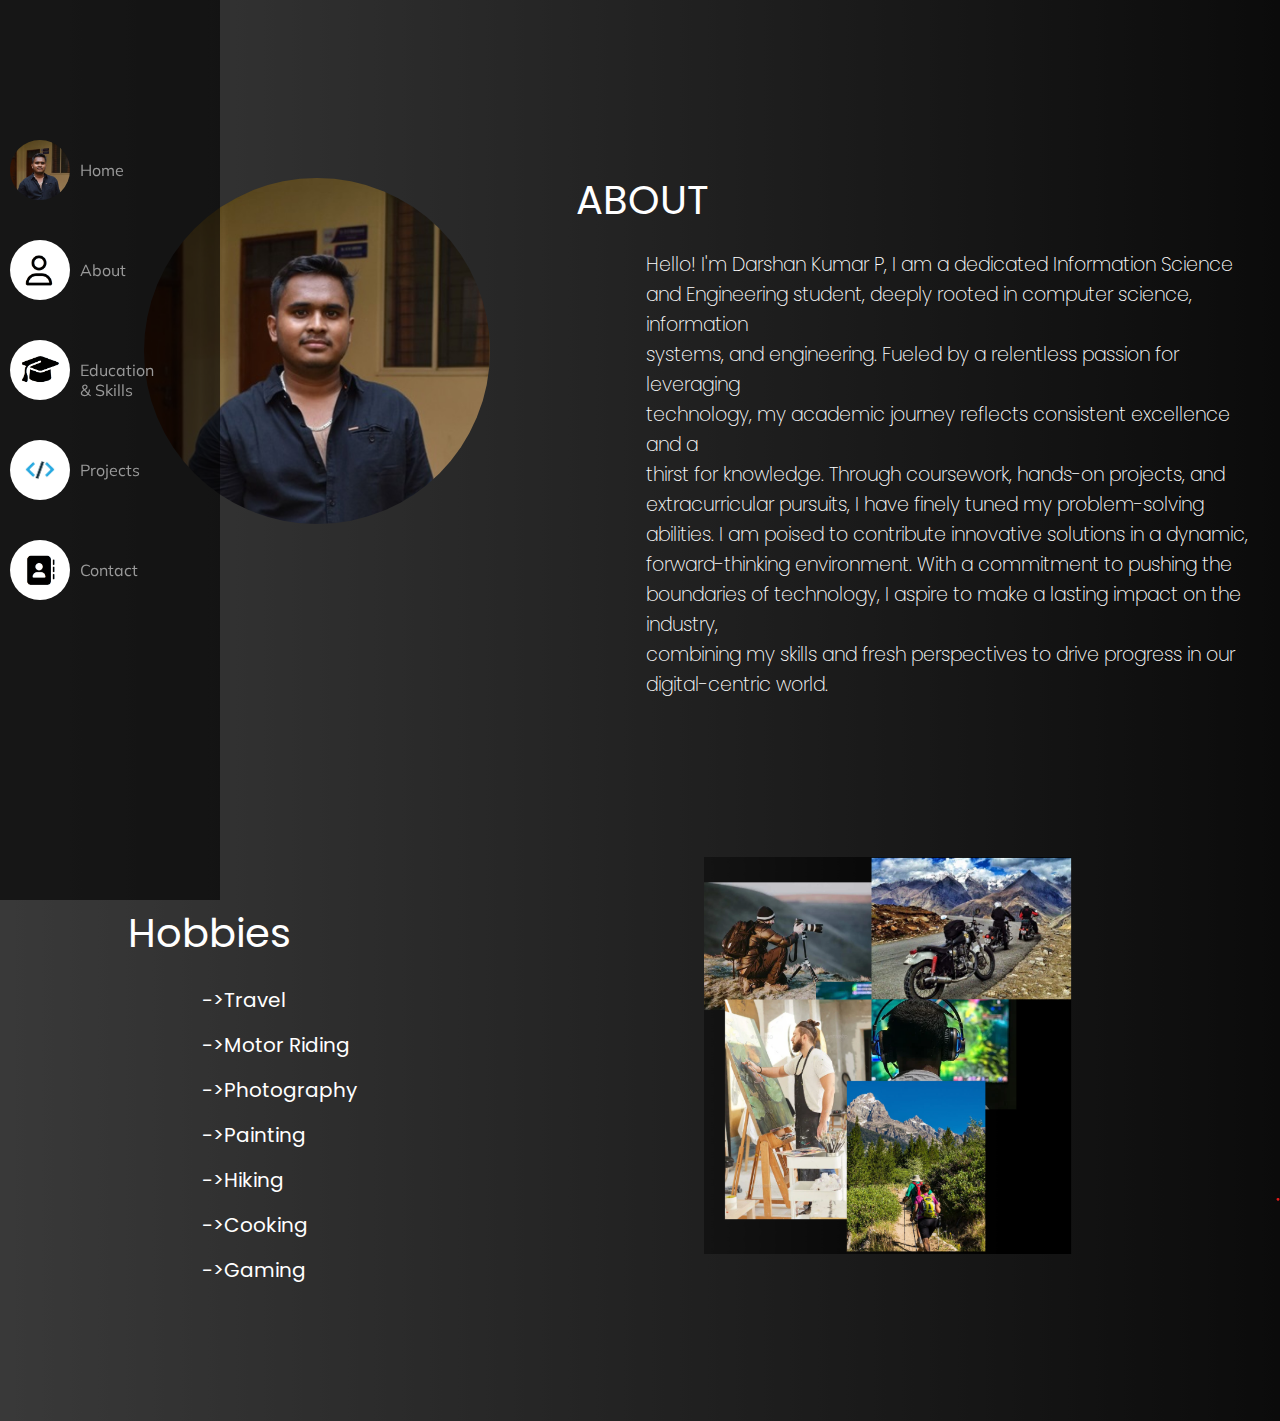
<file: index2.html>
<!DOCTYPE html>
<html lang="en">
<head>
    <meta charset="UTF-8">
    <meta name="viewport" content="width=device-width, initial-scale=1.0">
    <title>Document</title>
    <link rel="stylesheet" href="style2.css">
    <link rel="stylesheet" href="tran.css">
</head>
<body>
            <nav class="main-menu">
          <ul>
            <li>
              <a href="button.html">
                <img src="12.jpg" alt="home icon" class="nav-icon">
                <span class="nav-text">Home</span>
              </a>
            </li>
    
            <li>
              <a href="index2.html">
                <img src="abo.png" alt="home icon" class="nav-icon">
                <span class="nav-text">About</span>
              </a>
            </li>
    
            <li>
              <a href="index3.html">
                <img src="edu.png" alt="home icon" class="nav-icon">
                <span class="nav-text">Education<br>& Skills</span>
              </a>
            </li>
    
            <li>
              <a href="index4.html">
                <img src="project.jpg" alt="home icon" class="nav-icon">
                <span class="nav-text">Projects</span>
              </a>
            </li>
    
            <li>
              <a href="index5.html">
                <img src="contact.png" alt="home icon" class="nav-icon">
                <span class="nav-text">Contact</span>
              </a>
            </li>
    
          </ul>  
       </nav>
    <!---------------------------content----------------------------->
    <div id="header-text">
        <div class="container1">
            <div class="row1">
                <div class="intro-col-1">
                    <img src="2.jpg">
                </div>
                <div class="intro-col-2">
                    <p>ABOUT </p>
                   <h1>Hello! I'm Darshan Kumar P, I am a dedicated Information Science <br>
                    and Engineering student, deeply rooted in computer science, information <br>
                    systems, and engineering. Fueled by a relentless passion for leveraging<br> 
                    technology, my academic journey reflects consistent excellence and a <br>
                    thirst for knowledge. Through coursework, hands-on projects, and<br> 
                    extracurricular pursuits, I have finely tuned my problem-solving <br>
                    abilities. I am poised to contribute innovative solutions in a dynamic, <br>
                    forward-thinking environment. With a commitment to pushing the <br>boundaries
                    of technology, I aspire to make a lasting impact on the industry, <br>
                    combining my skills and fresh perspectives to drive progress in our<br> 
                    digital-centric world. </h1>
                </div>
            </div>
        </div>
    </div>
    <!-------------------------------hob------------------------------------>
    <div id="hob">
        <div class="container">
            <div class="row2">
                <div class="hob-col-1">
                    <p>Hobbies</p>
                   <h1>->Travel<br>->Motor Riding<br>->Photography<br>->Painting
                    <br>->Hiking<br>->Cooking<br>->Gaming</h1>
                </div>
                <div class="hob-col-2">
                    <img src="cmb.png">
                </div>
                
            </div>
        </div>
    </div>
    
</body>
</html>
</file>
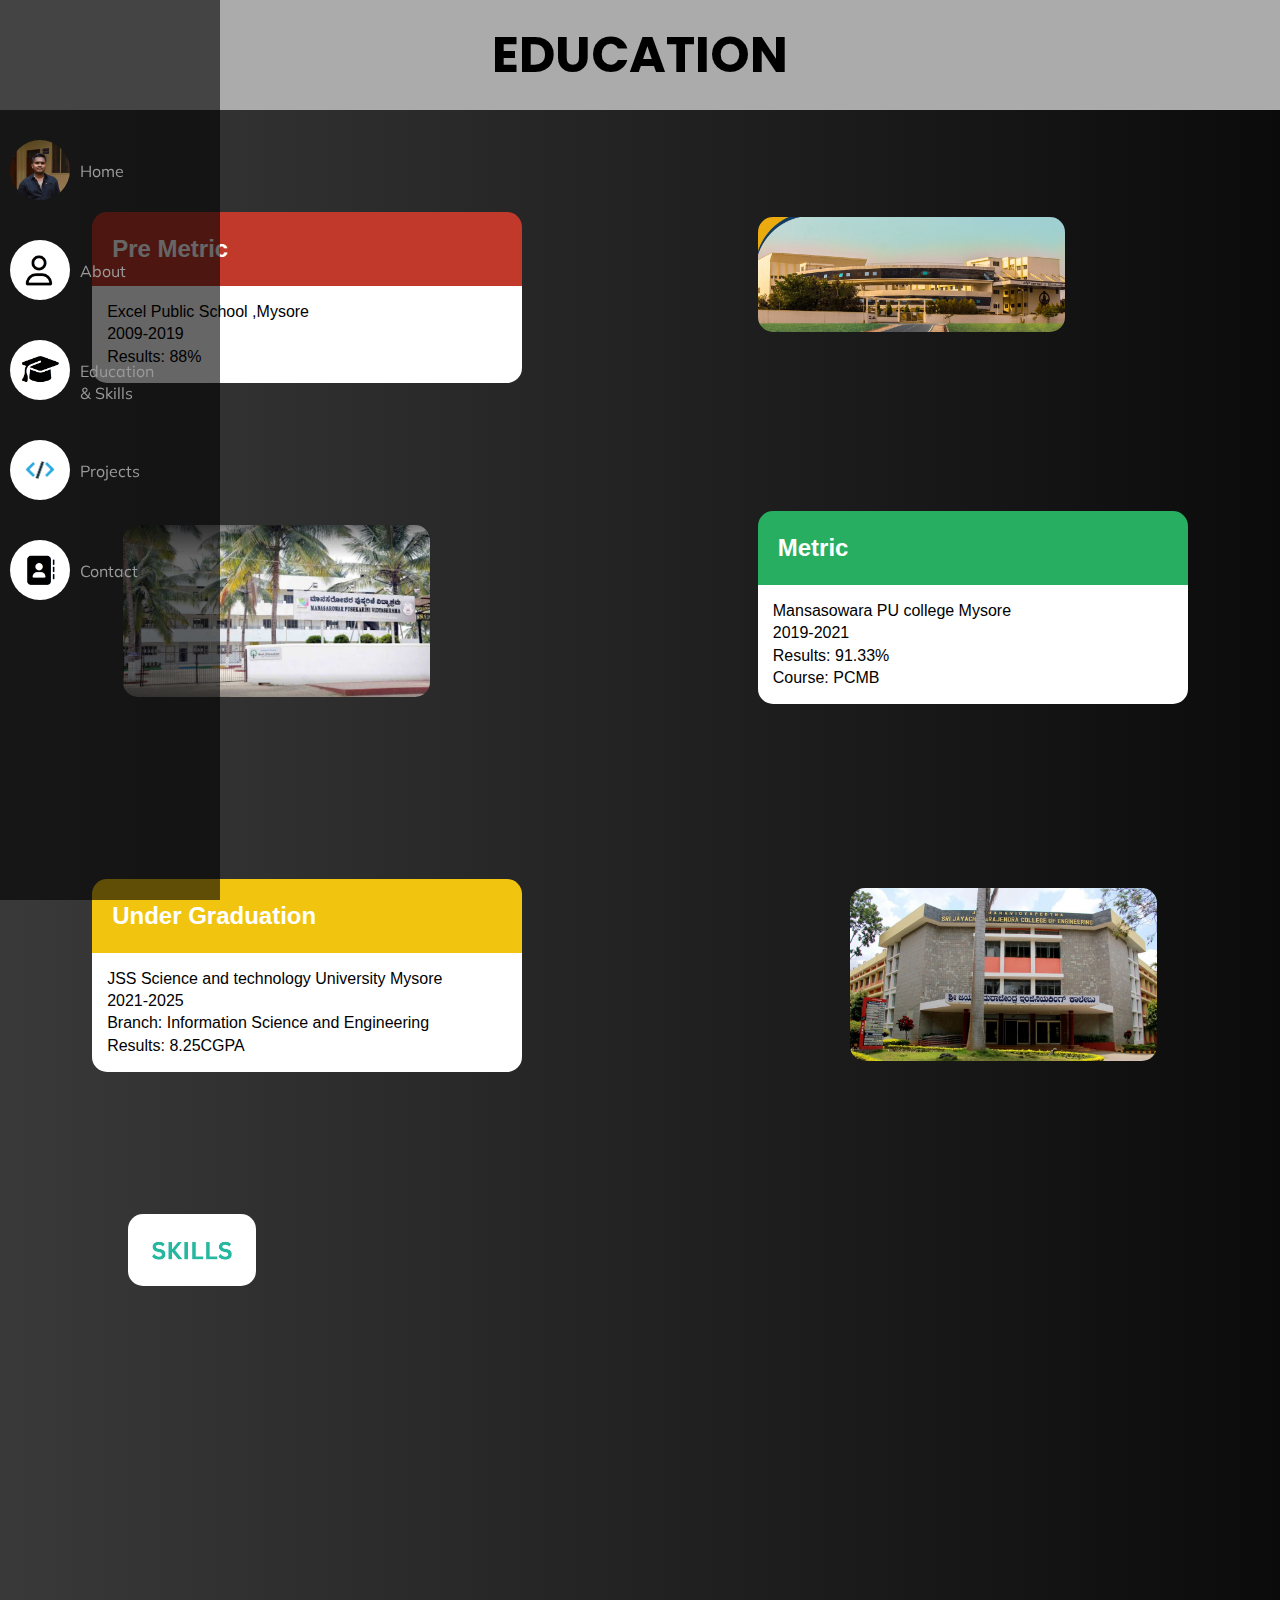
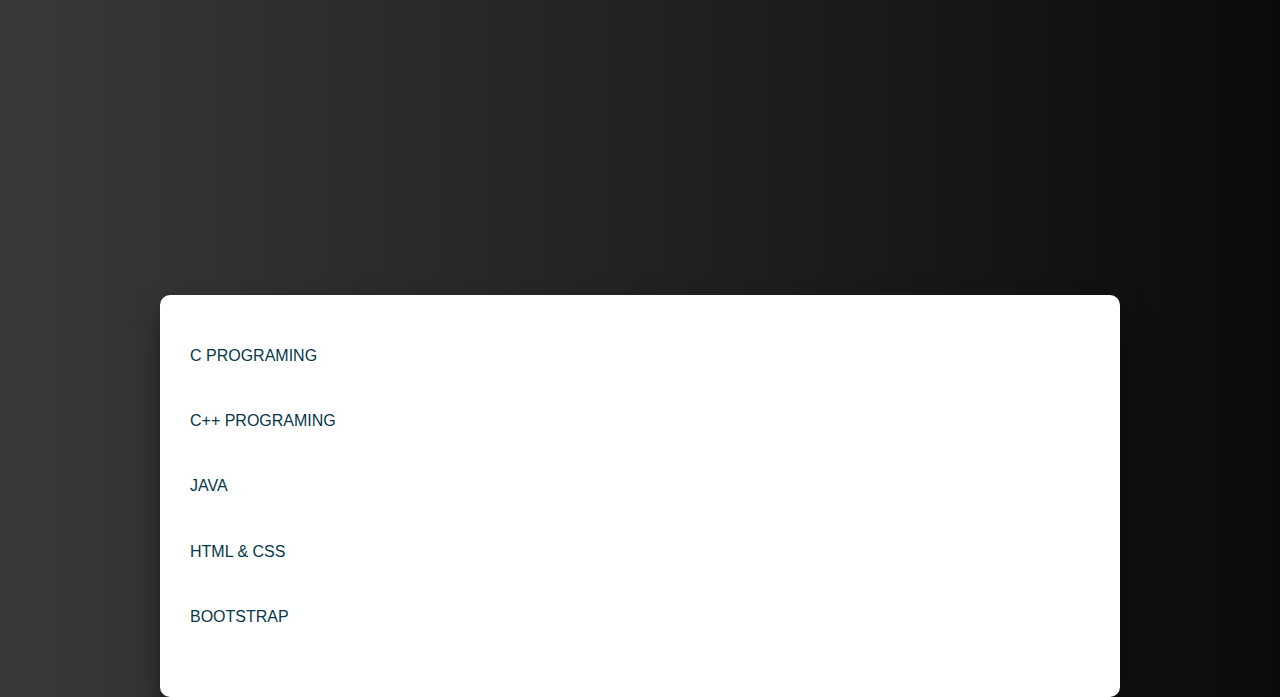
<file: index3.html>
<!DOCTYPE html>
<html lang="en">
<head>
    <meta charset="UTF-8">
    <meta name="viewport" content="width=device-width, initial-scale=1.0">
    <title>Document</title>
    <link rel="stylesheet" href="style3.css">
    <link rel="stylesheet" href="tran.css">
</head>
<body>
  <nav class="main-menu">
    <ul>
      <li>
        <a href="button.html">
          <img src="12.jpg" alt="home icon" class="nav-icon">
          <span class="nav-text">Home</span>
        </a>
      </li>

      <li>
        <a href="index2.html">
          <img src="abo.png" alt="home icon" class="nav-icon">
          <span class="nav-text">About</span>
        </a>
      </li>

      <li>
        <a href="index3.html">
          <img src="edu.png" alt="home icon" class="nav-icon">
          <span class="nav-text">Education<br>& Skills</span>
        </a>
      </li>

      <li>
        <a href="index4.html">
          <img src="project.jpg" alt="home icon" class="nav-icon">
          <span class="nav-text">Projects</span>
        </a>
      </li>

      <li>
        <a href="index5.html">
          <img src="contact.png" alt="home icon" class="nav-icon">
          <span class="nav-text">Contact</span>
        </a>
      </li>

    </ul>  
 </nav>
 <!------------------------edu------------------------------------>
    <div class="container clearfix">
        <header class="header"><h1>EDUCATION</h1></header>
        <div class="vline"></div>
        <div class="row small">
          <div class="sm-text left">
            <div class="wrap">
              <div class="wrap-title"><h2>Pre Metric</h2></div>
              <div class="wrap-par"><p>Excel Public School ,Mysore <br>2009-2019 <br>Results: 88%</p></div>
            </div>
          </div>
          <div class="sm-photo right">
            <div class="wrap-photo"><a href="#"><img src="school.jpg"></a></div>
          </div>
          <div class="date">
        </div>
        <div class="row medium">
          <div class="med-text right">
            <div class="wrap">
              <div class="wrap-title"><h2>Metric</h2></div>
              <div class="wrap-par"><p>Mansasowara PU college Mysore<br>2019-2021<br>Results: 91.33%<br>Course: PCMB</p></div>
            </div>
          </div>
          <div class="med-photo left">
            <div class="wrap-photo"><a href="#"><img src="college.png"></a></div>
          </div>
        </div>
        <div class="row large">
          <div class="lg-text left">
            <div class="wrap">
              <div class="wrap-title"><h2>Under Graduation</h2></div>
              <div class="wrap-par"><p>JSS Science and technology University Mysore<br>2021-2025<br>Branch: Information Science and Engineering<br>Results: 8.25CGPA </p></div>
            </div>
          </div>
          <div class="lg-photo right">
            <div class="wrap-photo"><a href="#"><img src="jss.jpg"></a></div>
          </div>
        </div>
      </div>
      <div class="image">
        <img src="skill.png">
      </div>
      <div class="skills">
        <div class="skills-bar">
          <div class="bar">
            <div class="info">
              <span>C PROGRAMING</span>
            </div>
            <div class="progress-line"><span class="html"></span></div>
            <div class="bar">
              <div class="info">
                <span>C++ PROGRAMING</span>
              </div>
              <div class="progress-line"><span class="css"></span></div>
              <div class="bar">
                <div class="info">
                  <span>JAVA</span>
                </div>
                <div class="progress-line"><span class="bootstrap"></span></div>
                <div class="bar">
                  <div class="info">
                    <span>HTML & CSS</span>
                  </div>
                  <div class="progress-line">
                    <span class="javascript"></span>
                  </div>
                  <div class="bar">
                    <div class="info">
                      <span>BOOTSTRAP</span>
                    </div>
                    <div class="progress-line"><span class="c"></span></div>
                  </div>
                </div>
              </div>
            </div>
          </div>
        </div>
      </div>

</body>
</html>
</file>
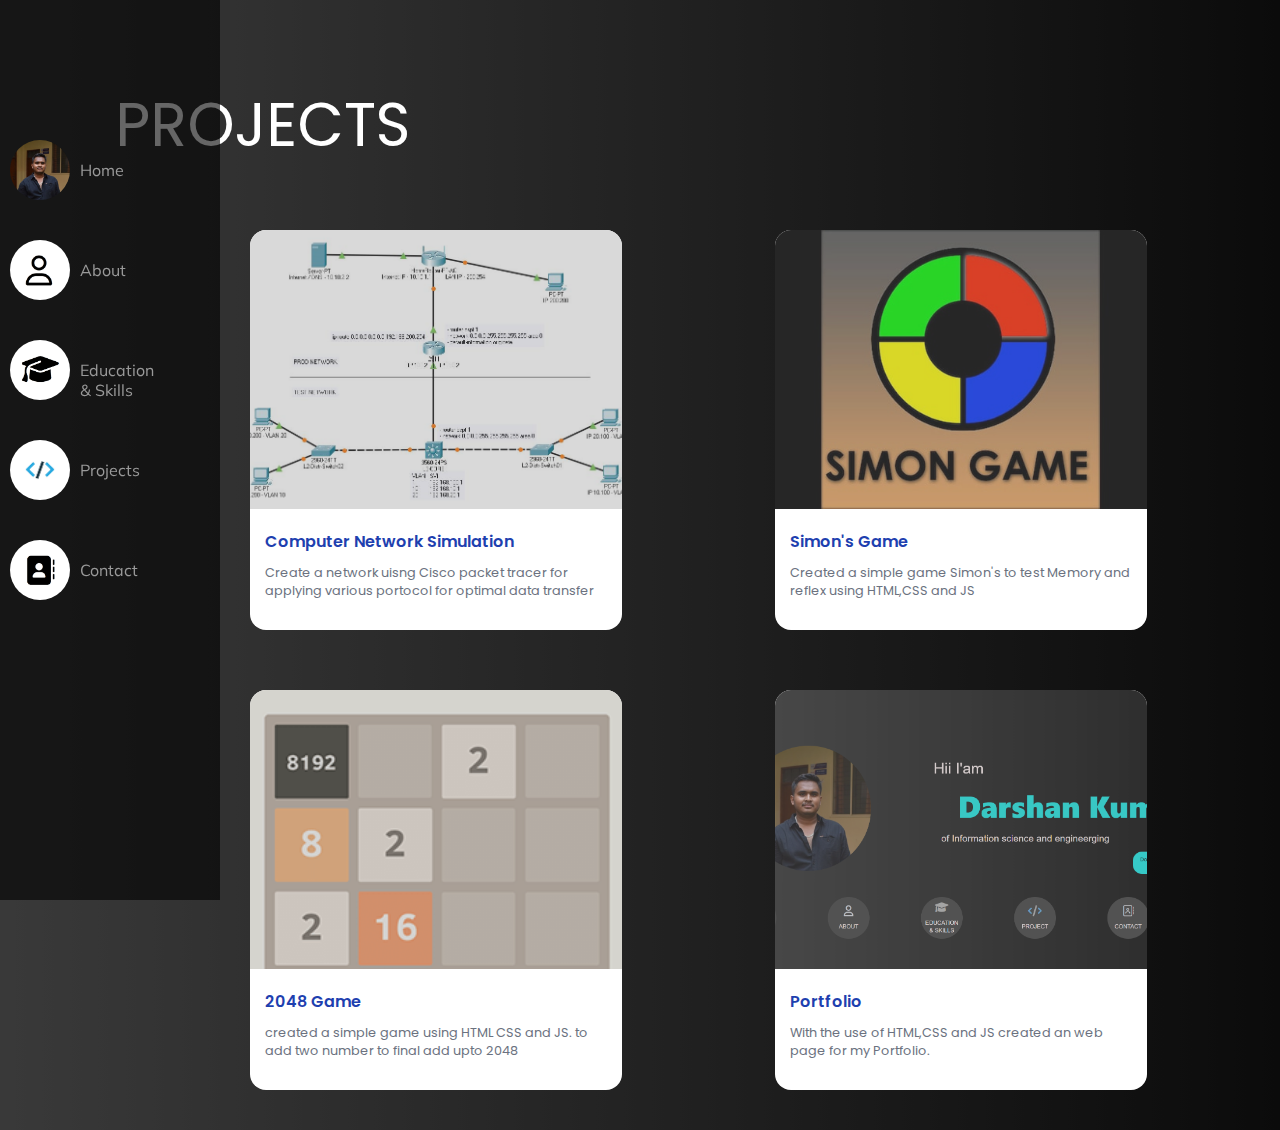
<file: index4.html>
<!DOCTYPE html>
<html lang="en">
<head>
    <meta charset="UTF-8">
    <meta name="viewport" content="width=device-width, initial-scale=1.0">
    <title>Document</title>
    <link rel="stylesheet" href="style4.css">
    <link rel="stylesheet" href="tran.css">
</head>
<body>
        <nav class="main-menu">
          <ul>
            <li>
              <a href="button.html">
                <img src="12.jpg" alt="home icon" class="nav-icon">
                <span class="nav-text">Home</span>
              </a>
            </li>
    
            <li>
              <a href="index2.html">
                <img src="abo.png" alt="home icon" class="nav-icon">
                <span class="nav-text">About</span>
              </a>
            </li>
    
            <li>
              <a href="index3.html">
                <img src="edu.png" alt="home icon" class="nav-icon">
                <span class="nav-text">Education<br>& Skills</span>
              </a>
            </li>
    
            <li>
              <a href="index4.html">
                <img src="project.jpg" alt="home icon" class="nav-icon">
                <span class="nav-text">Projects</span>
              </a>
            </li>
    
            <li>
              <a href="index5.html">
                <img src="contact.png" alt="home icon" class="nav-icon">
                <span class="nav-text">Contact</span>
              </a>
            </li>
    
          </ul>  
       </nav>
       <header>
               PROJECTS
       </header>
    
      <section>
        <div class="card">
          <img src="network.JPG" alt="image" />
    
          <div class="card-content">
            <p>Computer Network Simulation</p>
            <p>Create a network uisng Cisco packet tracer for applying various portocol for optimal data transfer</p>
          </div>
        </div>
    
        <div class="card">
          <img src="simon.jpg" alt="image" />
    
          <div class="card-content">
            <p>Simon's Game</p>
            <p>Created a simple game Simon's to test Memory and reflex using HTML,CSS and JS</p>
          </div>
        </div>
    
        <div class="card">
          <img src="2048.png" alt="image" />
    
          <div class="card-content">
            <p>2048 Game</p>
            <p>created a simple game using HTML CSS and JS. to add two number to final add upto 2048 </p>
          </div>
        </div>
        
        <div class="card">
            <img src="portfolio.png" alt="image" />
      
            <div class="card-content">
              <p>Portfolio</p>
              <p>With the use of HTML,CSS and JS created an web page for my Portfolio.</p>
            </div>
          </div>
      </section>
    </div>    
</body>
</html>
</file>
<file: style2.css>
@import url("https://fonts.googleapis.com/css2?family=Mulish:wght@400;500;600&family=Poppins:wght@100;200;300;400;500;600;700;800;900&display=swap");

/* DEFAULT VALUES */

*,
*::before,
*::after {
  margin: 0;
  padding: 0;
  box-sizing: border-box;
}

nav {
  user-select:none;
  -webkit-user-select:none;
  -moz-user-select:none;
  -ms-user-select:none;
  -o-user-select:none;
}

nav > ul,
nav > ul > li {
  outline: 0;
}

nav > ul > li > a {
 text-decoration: none;
}

body {
  min-height: 100vh;
   background-image: url(background1.png) ;
    color: #ffff;
}

header{
    padding-left: 9%;
    padding-top: 80px;
    font-size: 80px;
    font-family: 'Poppins',sans-serif;
    font: #ababab;
}
/* MAIN MENU */

.main-menu {
  position:fixed;
  top: 0;
  left: 0;
  height: 100%;
  width: 80px;
  overflow:hidden;
  background: #0009;
  transition: width .05s linear;
  -webkit-transition: width .05s linear;
  z-index: 10;
  padding-top: 120px;
}

.main-menu:hover {
  width: 220px;
  overflow:visible;
}

.main-menu > ul > li {
  position: relative;
  display: block;
  width: 180px;
}

.main-menu > ul > li > a {
  display: flex;
  flex-direction: row;
  align-items: center;
  justify-content: center;
  color:#999;
  font-size: 1rem;
  transition:all 0.1s linear;
  -webkit-transition:all 0.1s linear;
  padding: 20px 0;
}

.nav-icon {
  width: 60px;
  height: 60px;
  font-size: 20px;
  border-radius: 50%;
  text-align: center;
}

.nav-text {
    padding-left: 10px;
  width: 100px;
  height: 20px;;
  font-family: "Mulish", sans-serif;
}


.main-menu li:hover > a, .main-menu li.active > a, .main-menu li > a:focus {
  text-decoration: none;
  color: #fff;
  background-color: rgb(29, 79, 215, 0.7);
}

*{
    margin: 0;
    padding: 0;
    font-family: 'Poppins',sans-serif;
    box-sizing: border-box;
}
body{
    background-image: url(background1.png) ;
    color: #ffff;
}
#header-text{
    padding: 80px 0px;
    color: #ffff;
}
.row1{
    display: flex;
    justify-content:space-between ;
    flex-wrap: wrap;
}
.intro-col-1{
    flex-basis: 45%;
}
.intro-col-1 img{
  animation: animate 5s ease-in-out infinite;
  transition: all is ease-in-out;
    margin-top: 17%;
    margin-left: 25%;
    width: 60%;
    border-radius: 50%;
}
.intro-col-2{
    flex-basis: 55%;
    margin-top: 7%;
    font-size: 40px;
}
.intro-col-2 h1{
    font-size: 19px;
    margin: 20px; 
    line-height: 30px;  
    font-weight: 200;
    margin-left: 10%; 
}
----------------------hob---------------------
#hob{
    padding: 180px 0px;
    color: #ababab;
}
.row2{
    display: flex;
    justify-content:space-between ;
    flex-wrap: wrap;
}
.hob-col-1{
    flex-basis: 35%;
    margin-bottom: 10%;
    margin-left: 10%;
    font-size: 40px;
    line-height: 17.5px;
    padding-top: 125px;
    
}
.hob-col-1 h1{
    font-size: 20px;
    font-weight: 400;
    margin-top : 8%; 
    margin-left: 16.5%;
    line-height: 40px;  
    line-height: 45px;
}
.hob-col-2{
    flex-basis: 45%;
}
.hob-col-2 img{
    margin-top: 10%;
    width: 100%;
    
}
.imag{
    width: 50%;
}
@keyframes animate{
  0%{
    border-radius: 60% 40% 30% 70%/60% 30% 70% 40%;
  }
  50%{
    border-radius: 30% 60% 70% 40%/50% 60% 30% 60%;
  }
  100%{
    border-radius: 60% 40% 30% 70%/60% 30% 70% 40%;
  }
}
</file>
<file: tran.css>
@import url('https://fonts.googleapis.com/css2?family=Ubuntu:wght@300&display=swap');
body{
    animation: transition 5s;
}
@keyframes transition{
    from{
        opacity:0;
    }
    to{
        opacity: 1;
    }
}
html{
    scroll-behavior: smooth;
}
</file>
<file: style3.css>
@import url("https://fonts.googleapis.com/css2?family=Mulish:wght@400;500;600&family=Poppins:wght@100;200;300;400;500;600;700;800;900&display=swap");

/* DEFAULT VALUES */

*,
*::before,
*::after {
  margin: 0;
  padding: 0;
  box-sizing: border-box;
}

nav {
  user-select:none;
  -webkit-user-select:none;
  -moz-user-select:none;
  -ms-user-select:none;
  -o-user-select:none;
}

nav > ul,
nav > ul > li {
  outline: 0;
}

nav > ul > li > a {
 text-decoration: none;
}

body {
  min-height: 100vh;
   background-image: url(background1.png) ;
    color: #ffff;
}

header{
    padding-left: 9%;
    padding-top: 80px;
    font-size: 80px;
    font-family: 'Poppins',sans-serif;
    font: #ababab;
}
/* MAIN MENU */

.main-menu {
  position:fixed;
  top: 0;
  left: 0;
  height: 100%;
  width: 80px;
  overflow:hidden;
  background: #0009;
  transition: width .05s linear;
  -webkit-transition: width .05s linear;
  z-index: 10;
  padding-top: 120px;
}

.main-menu:hover {
  width: 220px;
  overflow:visible;
}

.main-menu > ul > li {
  position: relative;
  display: block;
  width: 180px;
}

.main-menu > ul > li > a {
  display: flex;
  flex-direction: row;
  align-items: center;
  justify-content: center;
  color:#999;
  font-size: 1rem;
  transition:all 0.1s linear;
  -webkit-transition:all 0.1s linear;
  padding: 20px 0;
}

.nav-icon {
  width: 60px;
  height: 60px;
  font-size: 20px;
  border-radius: 50%;
  text-align: center;
}

.nav-text {
    padding-left: 10px;
  width: 100px;
  height: 20px;;
  font-family: "Mulish", sans-serif;
}


.main-menu li:hover > a, .main-menu li.active > a, .main-menu li > a:focus {
  text-decoration: none;
  color: #fff;
  background-color: rgb(29, 79, 215, 0.7);
}
*, *:before, *:after{
    margin: 0;
    padding: 0;
    box-sizing: border-box;
  }
  .clearfix:before,
  .clearfix:after{
    content: "";
    display: table;
  }
  .clearfix:after{
    clear: both;
  }
  /* For IE 6/7 (trigger hasLayout) */
  .clearfix {
    zoom: 1;
  }
  html, body, div, span, p, a{
    font-family: open_sansregular,sans-serif;
    font-size: 100%;
    font-style: normal;
    text-transform: none;
    text-decoration: none;
    text-align: left;
    letter-spacing: normal;
    word-spacing: normal;
    line-height: 1.4;
    outline: none;
    vertical-align: baseline;   
  }
  html body{
    background-image: url(background1.png);
  }
  .container{
    overflow: hidden;
    padding-bottom: 30%;
  }
  .header{
    padding: 20px 50px;
    background-color: #ababab;
  }
  .header h1{
    color: #000;
    text-align: center;
    font-size: 50px;
  }
  .row{
    width: 100%;
    clear: both;
    float: left;
    position: relative;
  }
  .left{
    width: 50%;
    float: left;
    position: relative;
    padding-right: 2%;
  }
  .right{
    width: 50%;
    float: right;
    position: relative;
    padding-left: 2%;
  }
  .wrap{
    width: 70%;
    border-radius: 15px;
    overflow: hidden;
    margin: 0 auto;
  }
  .wrap-title{
    padding: 20px;
  }
  .wrap-title h2{
    color: #fff;
  }
  .wrap-par{
    background-color: #fff;
    padding: 15px;
  }
  .wrap-par p{
    color: #010101;
  }
  .wrap-photo{
    border-radius: 15px;
    overflow: hidden;
  }
  .right .wrap-photo{
    margin-left: 15%;
    float: left;
  }
  .left .wrap-photo{
    margin-right: 20%;
    float: right;
  }
  .wrap-photo a{
    display: block;
  }
  .wrap-photo img{
    display: block;
    width: 100%;
    height: auto;
  }

  /* ---- Small ---*/
  .row.small{
    padding: 8% 0;
  }
  .small .wrap-title{
    background-color: #c0392b;
  }
  .small .wrap-photo{
    width: 50%

  }
  .small .right .wrap-photo{
    margin: 5px 0;
    margin-left: 15%;
  }
  /* ---- Medium ---*/
  .row.medium{
    padding: 10% 0;
  }
  .medium .wrap-title{
    background-color: #27ae60;
  }
  .medium .wrap-photo{
    width: 50%;
  }
  .medium .left .wrap-photo{
    margin: 14px 0;
    margin-right: 30%;
  }
  /* ---- Large ---*/
  .row.large{
    padding: 40px 0;
  }
  .large .wrap-title{
    background-color: #f1c40f;
  }
  .large .wrap-photo{
    width: 50%;
  }
  .large .right .wrap-photo{
    margin: 9px 0;
    margin-left: 30%;
  }
  .image img{
    width: 10%;
    margin-left: 10%;
    border-radius: 15px;
    margin-bottom: 10%;
  }
  /*------------------skills--------*/
  .skills {
    position: absolute;
    top: 230%;
    margin-top: 2% ;
    margin-left: 50%;
    width: 75%;
    transform: translate(-50%, -50%);
    background: #fff;
    border-radius: 10px;
    box-shadow: 0 19px 38px rgba(0, 0, 0, 0.3), 0 15px 12px rgba(0, 0, 0, 0.22);
  }
  
  .skills-bar {
    padding: 25px 30px;
  }
  
  .skills-bar .bar {
    margin: 25px 0;
  }
  
  .skills-bar .bar .info span {
    font-size: 1rem;
    font-weight: 500;
  }
  
  .skills-bar .bar .info {
    margin-bottom: 8px;
    color: #07374a;
  }
  
  .skills-bar .bar .progress-line {
    position: relative;
    height: 10px;
    width: 1000px;
    background: #f0f0f0;
    border-radius: 10px;
    transform: scaleX(0);
    transform-origin: left;
    animation: animate 1s cubic-bezier(1, 0, 0.5, 1) forwards;
  }
  
  .bar .progress-line span {
    position: absolute;
    background: #25b79f;
    height: 100%;
    border-radius: 10px;
    transform: scaleX(0);
    transform-origin: left;
    text-transform : uppercase;
    animation: animate 1s 1s cubic-bezier(1, 0, 0.5, 1) forwards;
  }
  
  @keyframes animate {
    100% {
      transform: scaleX(1);
    }
  }
  
  .progress-line .html {
    width: 90%;
  }
  .progress-line .css {
    width: 80%;
  }
  .progress-line .bootstrap {
    width: 65%;
  }
  .progress-line .javascript {
    width: 75%;
  }
  .progress-line .c {
    width: 55%;
  }
  
  .bar .progress-line span::before {
    position: absolute;
    content: "";
    height: 0;
    right: 0;
    top: -14px;
    width: 0;
    border: 7px solid transparent;
    border-bottom-width: 0px;
    border-right-width: 0px;
    border-top-style: #f0f0f0;
    border-top-color: #07374a;
  }
  
  .bar .progress-line span::after {
    position: absolute;
    right: 0;
    top: -28px;
    color: #f0f0f0;
    font-size: 12px;
    font-weight: 700;
    background: #07374a;
    padding: 1px 8px;
    border-radius: 3px;
  }
  
  
  .progress-line .html::after {
    content: "90%";
  }
  .progress-line .css::after {
    content: "80%";
  }
  .progress-line .bootstrap::after {
    content: "65%";
  }
  .progress-line .javascript::after {
    content: "75%";
  }
  .progress-line .c::after {
    content: "55%";
  }
  
  /* ////........Media Query........//// */
  
  @media (max-width: 700px) {
      .skills{
          width: 80%;
      }
  
      .skills-bar .bar .progress-line{
          width: 100%;
      }
  }
</file>
<file: style4.css>
@import url("https://fonts.googleapis.com/css2?family=Mulish:wght@400;500;600&family=Poppins:wght@100;200;300;400;500;600;700;800;900&display=swap");

/* DEFAULT VALUES */

*,
*::before,
*::after {
  margin: 0;
  padding: 0;
  box-sizing: border-box;
}

nav {
  user-select:none;
  -webkit-user-select:none;
  -moz-user-select:none;
  -ms-user-select:none;
  -o-user-select:none;
}

nav > ul,
nav > ul > li {
  outline: 0;
}

nav > ul > li > a {
 text-decoration: none;
}

body {
  min-height: 100vh;
   background-image: url(background1.png) ;
    color: #ffff;
}

header{
    padding-left: 9%;
    padding-top: 80px;
    font-size: 60px;
    font-family: 'Poppins',sans-serif;
    font: #ababab;
}
/* MAIN MENU */

.main-menu {
  position:fixed;
  top: 0;
  left: 0;
  height: 100%;
  width: 80px;
  overflow:hidden;
  background: #0009;
  transition: width .05s linear;
  -webkit-transition: width .05s linear;
  z-index: 10;
  padding-top: 120px;
}

.main-menu:hover {
  width: 220px;
  overflow:visible;
}

.main-menu > ul > li {
  position: relative;
  display: block;
  width: 180px;
}

.main-menu > ul > li > a {
  display: flex;
  flex-direction: row;
  align-items: center;
  justify-content: center;
  color:#999;
  font-size: 1rem;
  transition:all 0.1s linear;
  -webkit-transition:all 0.1s linear;
  padding: 20px 0;
}

.nav-icon {
  width: 60px;
  height: 60px;
  font-size: 20px;
  border-radius: 50%;
  text-align: center;
}

.nav-text {
    padding-left: 10px;
  width: 100px;
  height: 20px;;
  font-family: "Mulish", sans-serif;
}


.main-menu li:hover > a, .main-menu li.active > a, .main-menu li > a:focus {
  text-decoration: none;
  color: #fff;
  background-color: rgb(29, 79, 215, 0.7);
}

/* CARD */

section {
  display: grid;
  grid-template-columns: repeat(2, 1fr);
  gap: 60px;
  padding: 60px 40px 40px 250px;
}

.card {
  width: min(80%, 500px);
  background: rgba(255, 255, 255);
  border-radius: 16px;
  font-family: "Poppins", sans-serif;
  z-index: 5;
}

.card > img {
  display: block;
  width: 100%;
  max-width: 500px;
  aspect-ratio: 4/3;
  object-fit: cover;
  object-position: 50% 50%;
  border-radius: 16px 16px 0 0;
  filter: contrast(70%);
  transition: all 0.6s cubic-bezier(0.43, 0.41, 0.22, 0.91);
}

.card > img:hover {
  filter: contrast(100%);
}

.card-content {
  display: flex;
  flex-direction: column;
  padding: 20px 15px 20px;
}

.card-content > p {
  margin-bottom: 10px;
}

.card-content > p:nth-child(1) {
  font-size: 1rem;
  font-weight: 600;
  margin-bottom: 10px;
  color: #1e40af;
}


.card-content > p:nth-child(2) {
  font-size: 0.8rem;
  font-weight: 400;
  color: #6b7280;
}
.card img{
  width: 100%;
}
@media (max-width: 900px) {
  section {
     grid-template-columns: repeat(2, 1fr);
  }
}

@media (max-width: 500px) {
  section {
     grid-template-columns: repeat(1, 1fr);
  }
}
</file>
